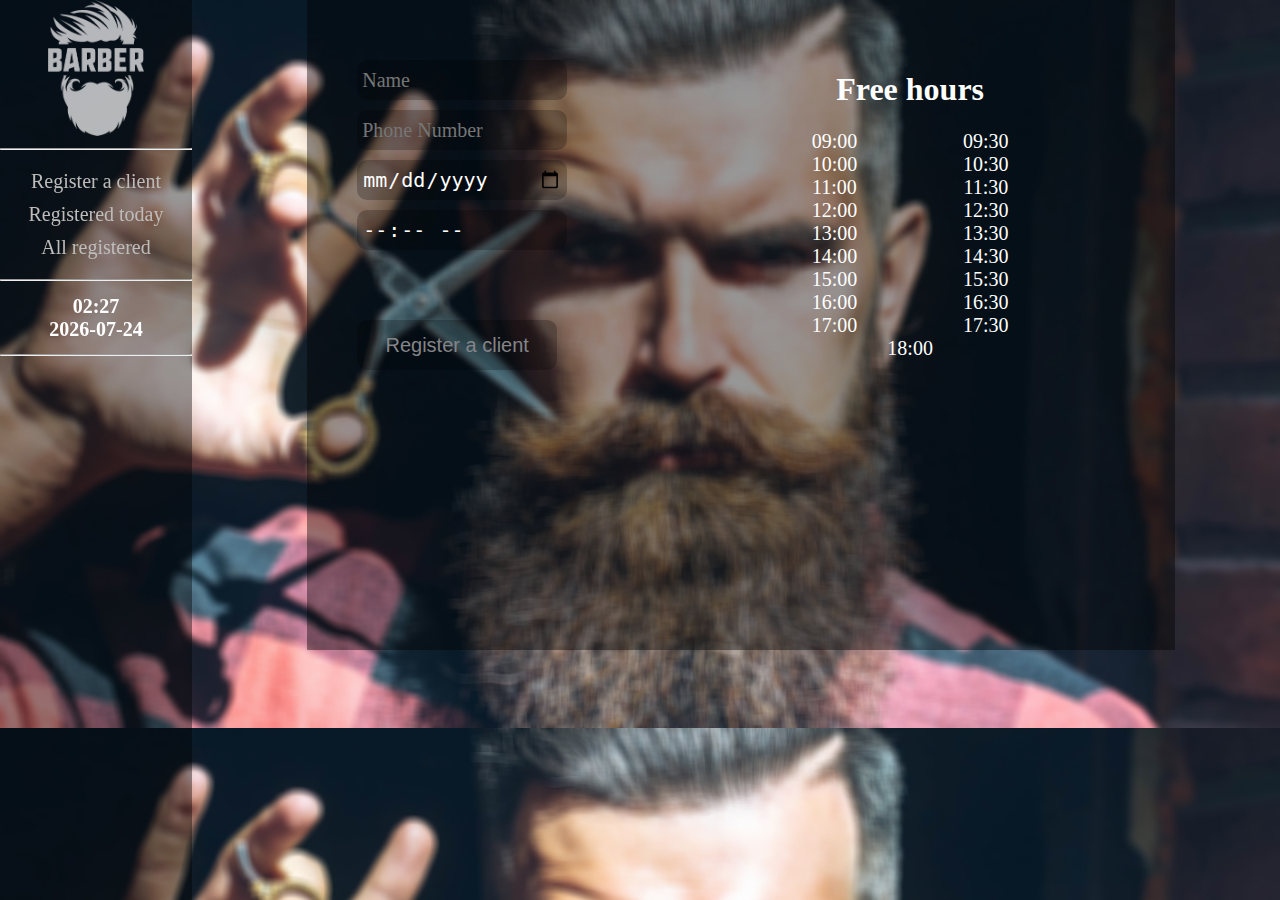
<file: barber/index.html>
<!DOCTYPE html>
<html lang="en">
<head>
    <meta charset="UTF-8">
    <title>Barber</title>
    <link rel="stylesheet" href="css/style.css">
</head>
<body onload="runFunction()">
<div id="actionDiv">
    <button id="changeClient">Change</button>
    <button id="deleteClient">Delete</button>
    <button id="closeAction">Close</button>


</div>
<div class="menu">
    <a href="#"> <img src="img/logo.png" alt=""></a>
    <hr>
    <ul>
        <li onclick="pageUnset('register')">Register a client</li>
        <li onclick="pageUnset('registerToday')">Registered today</li>
        <li onclick="pageUnset('allRegister')">All registered</li>
    </ul>

    <hr>
    <h1 id="clock">12:12 || 12.12.12</h1>
    <hr>
    <div id="nextClient">
    </div>

</div>

<div class="page" id="register">
    <form name="registerForm" method="post">
        <div class="registerInputs">

            <input type="text" id="name" name="firstName" placeholder="Name" autocomplete=off>
            <input type="text" id="phoneNumber" name="phoneNumber" placeholder="Phone Number" autocomplete=off>
            <input type="date" id="date" name="date" oninput="checkDate(this)">
            <input type="time" id="time" name="time" min="09:00" max="18:00" disabled>
            <input type="button" name="button" class="registerButton" value="Register a client">

        </div>
        <div class="selectTime" id="selectTime">
            <h1> Free hours</h1>
            <label class="container">09:00
                <input onclick="selectTime(this)" type="radio" value="09:00" name="time">
                <span class="checkmark"></span>
            </label>
            <label class="container">09:30
                <input onclick="selectTime(this)" type="radio" value="09:30" name="time">
                <span class="checkmark"></span>
            </label>
            <label class="container">10:00
                <input onclick="selectTime(this)" type="radio" value="10:00" name="time">
                <span class="checkmark"></span>
            </label>
            <label class="container">10:30
                <input onclick="selectTime(this)" type="radio" value="10:30" name="time">
                <span class="checkmark"></span>
            </label>
            <label class="container">11:00
                <input onclick="selectTime(this)" type="radio" value="11:00" name="time">
                <span class="checkmark"></span>
            </label>
            <label class="container">11:30
                <input onclick="selectTime(this)" type="radio" value="11:30" name="time">
                <span class="checkmark"></span>
            </label>
            <label class="container">12:00
                <input onclick="selectTime(this)" type="radio" value="12:00" name="time">
                <span class="checkmark"></span>
            </label>
            <label class="container">12:30
                <input onclick="selectTime(this)" type="radio" value="12:30" name="time">
                <span class="checkmark"></span>
            </label>
            <label class="container">13:00
                <input onclick="selectTime(this)" type="radio" value="13:00" name="time">
                <span class="checkmark"></span>
            </label>
            <label class="container">13:30
                <input onclick="selectTime(this)" type="radio" value="13:30" name="time">
                <span class="checkmark"></span>
            </label>
            <label class="container">14:00
                <input onclick="selectTime(this)" type="radio" value="14:00" name="time">
                <span class="checkmark"></span>
            </label>
            <label class="container">14:30
                <input onclick="selectTime(this)" type="radio" value="14:30" name="time">
                <span class="checkmark"></span>
            </label>

            <label class="container">15:00
                <input onclick="selectTime(this)" type="radio" value="15:00" name="time">
                <span class="checkmark"></span>
            </label>
            <label class="container">15:30
                <input onclick="selectTime(this)" type="radio" value="15:30" name="time">
                <span class="checkmark"></span>
            </label>
            <label class="container">16:00
                <input onclick="selectTime(this)" type="radio" value="16:00" name="time">
                <span class="checkmark"></span>
            </label>
            <label class="container">16:30
                <input onclick="selectTime(this)" type="radio" value="16:30" name="time">
                <span class="checkmark"></span>
            </label>

            <label class="container">17:00
                <input onclick="selectTime(this)" type="radio" value="17:00" name="time">
                <span class="checkmark"></span>
            </label>
            <label class="container">17:30
                <input onclick="selectTime(this)" type="radio" value="17:30" name="time">
                <span class="checkmark"></span>
            </label>

            <label class="container">18:00
                <input onclick="selectTime(this)" type="radio" value="18:00" name="time">
                <span class="checkmark"></span>
            </label>

        </div>
    </form>

</div>
<div class="page" id="registerToday">
    <table id="clientListToday">
        <tr>
            <th>Name</th>
            <th>Phone Number</th>
            <th>Date</th>
            <th>Time</th>
        </tr>

    </table>
</div>
<div class="page" id="allRegister">
    <input type="text" id="searchInput" onkeyup="searchFunction()" placeholder="Search for Phone Numbers..."
           style="width: 350px">
    <table id="clientList">


    </table>
</div>


<script src="js/script.js"></script>
<script src="js/moment.js"></script>
<script src="js/functional.js"></script>


</body>
</html>
</file>
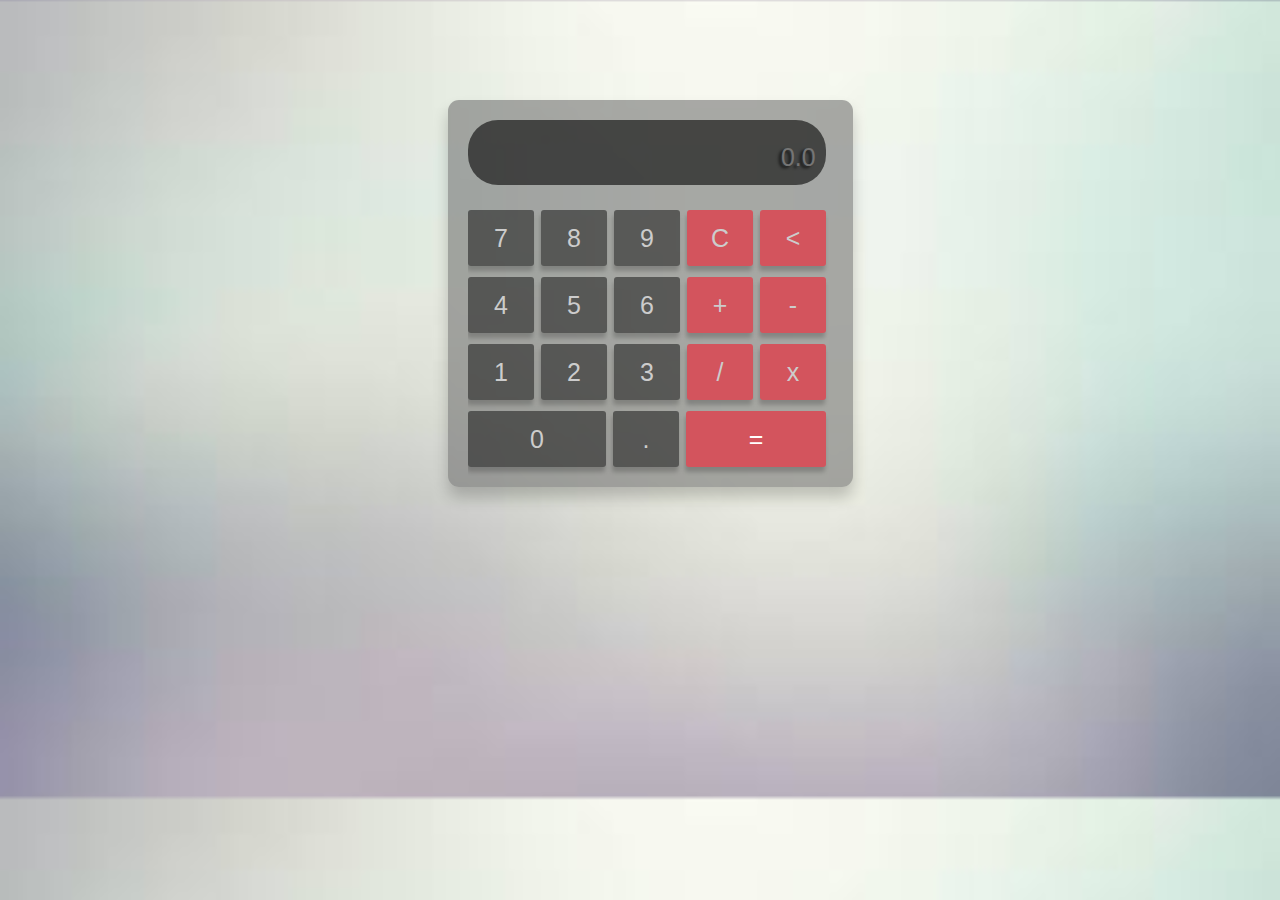
<file: calculator/index.html>
<!DOCTYPE html>
<html lang="en">
<head>
    <meta charset="UTF-8">
    <title>Calculator</title>
    <link rel="stylesheet" href="css/style.css">
</head>
<body>
<div style="display: flex">
<div id="calculator" >

    <div class="top">
        <input id="screen"  placeholder="0.0">
    </div>


    <div class="keys">
        <button onclick="input('7')">7</button>
        <button onclick="input('8')">8</button>
        <button onclick="input('9')">9</button>
        <button onclick="reset()" class="operator">C</button>
        <button onclick="backSpace()" class="operator"><</button>

        <button onclick="input('4')">4</button>
        <button onclick="input('5')">5</button>
        <button onclick="input('6')">6</button>
        <button onclick="input('+')" class="operator">+</button>
        <button onclick="input('-')" class="operator">-</button>



        <button onclick="input('1')">1</button>
        <button onclick="input('2')">2</button>
        <button onclick="input('3')">3</button>
        <button onclick="input('/')" class="operator">/</button>
        <button onclick="input('*')" class="operator">x</button>
        <button  class="zero" onclick="input('0')">0</button>
        <button onclick="input('.')">.</button>
        <button onclick="result()" class="eval operator">=</button>
    </div>
</div>


<div id="history">

</div>
</div>

<script src="js/script.js"></script>
</body>
</html>
</file>
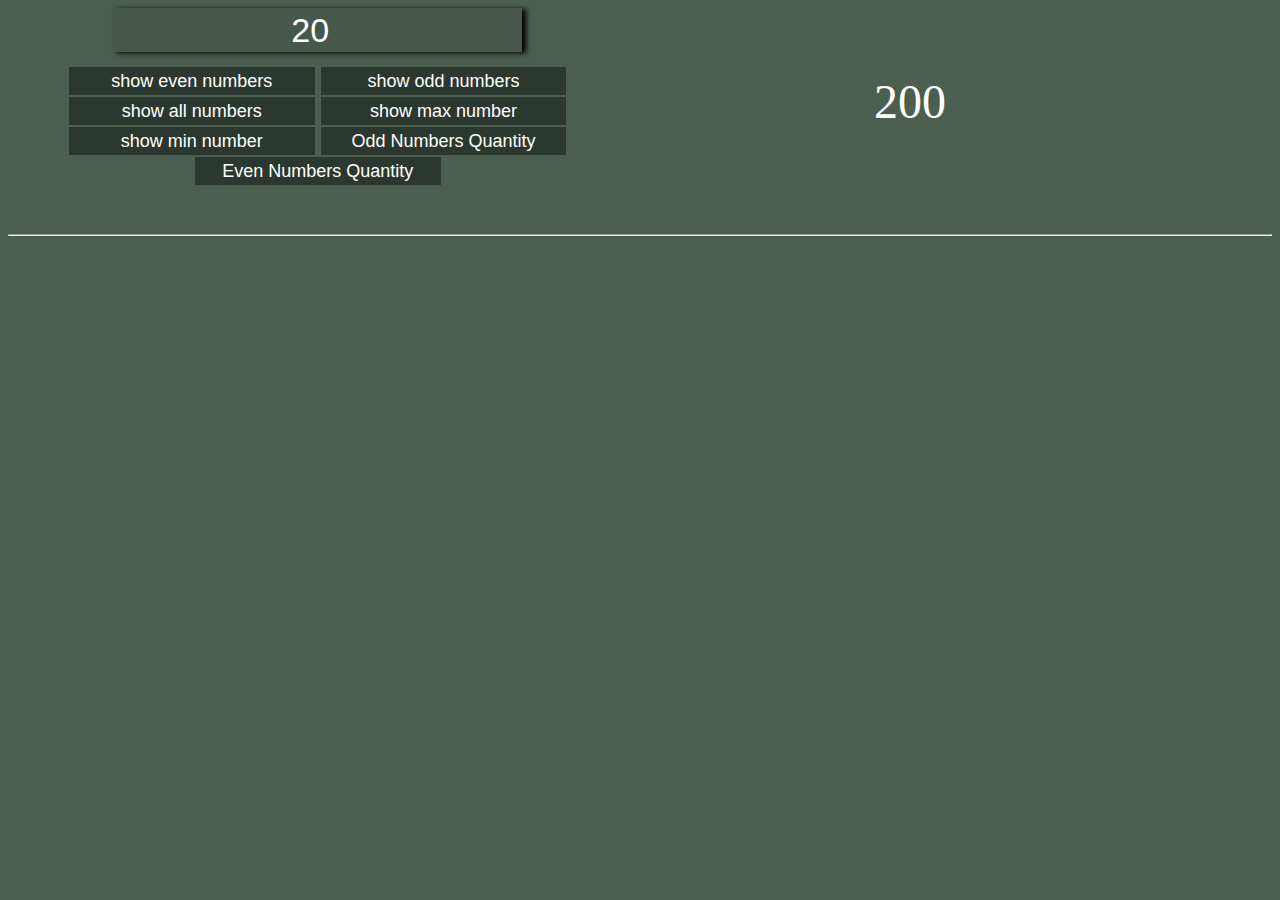
<file: functions/index.html>
<!DOCTYPE html>
<html lang="en">
<head>
    <meta charset="UTF-8">
    <title>Array and Functions</title>
    <link rel="stylesheet" href="css/style.css">

    <div class="partition one">

    <input id="screen" type="number" value="20" placeholder="enter number">
    <button onclick="getEvenNumbers()">show even numbers</button>
    <button onclick="getOddNumbers()">show odd numbers</button>
    <button onclick="getAll()">show all numbers</button>
    <button onclick="getMaxNumber()">show max number</button>
    <button onclick="getMinNumber()">show min number</button>
    <button onclick="getOddNumbersQuantity()">Odd Numbers Quantity</button>
    <button onclick="getEvenNumbersQuantity()">Even Numbers Quantity</button>
    </div>

    <div class="partition two">
        <p id="numbers">200</p>
    </div>
    <hr>


</head>
<body>

<script src="js/script.js"></script>
</body>
</html>
</file>
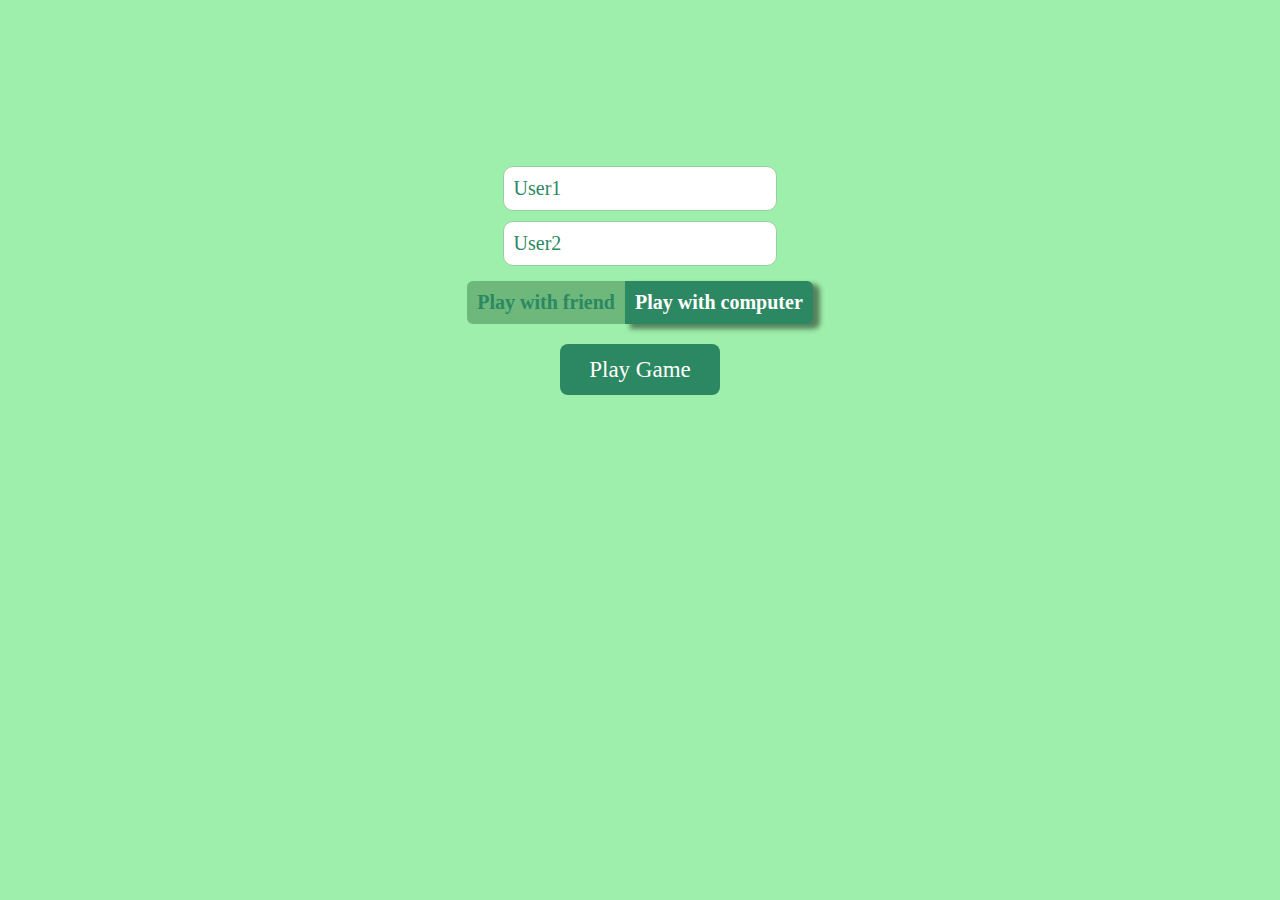
<file: ticTacToe/index.html>
<!DOCTYPE html>
<html lang="en">
<head>
    <meta charset="UTF-8">
    <title>Tic Tac Toe</title>
    <link rel="stylesheet" href="css/style.css">
</head>
<body>
<div id="setting">
    <form name="myForm">
        <input type="text" name="user1" placeholder="User 1 Name" value="User1">
        <input type="text" id="user2" name="user2" placeholder="User 2 Name" value="User2">

        <div class="toggle">
            <input type="radio" name="sizeBy" value="friend" id="friend" onclick="inputDisable('enable')"
                   checked="checked"/>
            <label for="friend">Play with friend</label>
            <input type="radio" name="sizeBy" value="computer" onclick="inputDisable('disable')" id="comp"/>
            <label for="comp">Play with computer </label>
        </div>

        <button class="playGame" type="button" onclick="getUser()">Play Game</button>

    </form>
</div>

<div id="head">
    <h1 id="text">Play Game</h1>
    <div id="ticTac">
        <div onclick="cheking(this)" id="div1"><p></p></div>
        <div onclick="cheking(this)" id="div2"><p></p></div>
        <div onclick="cheking(this)" id="div3"><p></p></div>
        <div onclick="cheking(this)" id="div4"><p></p></div>
        <div onclick="cheking(this)" id="div5"><p></p></div>
        <div onclick="cheking(this)" id="div6"><p></p></div>
        <div onclick="cheking(this)" id="div7"><p></p></div>
        <div onclick="cheking(this)" id="div8"><p></p></div>
        <div onclick="cheking(this)" id="div9"><p></p></div>

    </div>

    <div class="resultDiv">
        <h1 id="result"></h1>
        <button onclick="reset('all')">Restart</button>

    </div>
</div>

<script src="js/script.js"></script>
</body>
</html>
</file>
<file: barber/css/style.css>
body {
    color: white;
    font-family: cursive;
    overflow: hidden;
    margin: 0 0;
    padding: 0 0;
    background-size: 100%;
    background-image: url("../img/1.jpg");
}
.actionUser{
    cursor: pointer;
    transition: all 0.4s;
}
.actionUser:hover{
    background-color: #2c8862;
}

#actionDiv{
display: none;
    animation-name: example;
    animation-duration: 0.5s;
    height: 100%;
    width: 100%;
    background: #000000e0;;
    position: absolute;
    z-index: 99;
    opacity: 1;
    padding: 220px 500px;
}


@-webkit-keyframes example {
    from {opacity: 0;}
}
#actionDiv button{
    margin-bottom: 16px;
    font-size: 35px;
    outline: none;
    border: none;
    background: none;
    font-weight: 700;
    color: white;
    opacity: 0.7;
    transition: all 0.2s;
    cursor: pointer;
    display: block;
}

#actionDiv button:hover{
margin-left: 10px;
opacity: 1;
}

::placeholder{
font-family: cursive;
}

.menu {
height: 100%;
text-align: center;
background-color: rgba(0, 0, 0, 0.4);
display: inline-block;
position: fixed;
width: 15%;
}

.menu img {
transition: all 0.4s;
opacity: 0.7;
width: 50%;
}

.menu img:hover {
opacity: 1;
}

.menu ul {

font-size: 20px;
color: #bebcba;
padding: unset;
list-style-type: none;
}

li {
transition: all 0.2s;
margin-top: 10px;
cursor: pointer;
}

li:hover {
color: #ffffff;

}

.page {
overflow: hidden;
display: none;
margin-top: 0px;
background-color: rgba(0, 0, 0, 0.4);
width: 60%;
height: 550px;
margin-left: 24%;
padding: 50px;
}

#register {
display: block;
}

input {
    cursor: pointer;
background: #0000003b;
margin-top: 10px;
color: white;
outline: none;
border: none;
width: 200px;
height: 30px;
font-size: 20px;
border-radius: 10px;
padding: 5px;
}

#clock {
font-size: 20px;
display: block;
text-align: center;
color: white;
}

#register form {
display: flex;
}

.registerInputs {
width: 48%;
display: inline-block;
}

.registerButton {
transition: all 0.4s;
margin-top: 70px;
color: #848588;
background: #0000003b;
outline: none;
border: none;
width: 200px;
!important;
height: 50px;
!important;
font-size: 20px;
border-radius: 10px;
}

.registerButton:hover {
color: rgba(0, 0, 0, 0.8);
background: rgba(255, 255, 255, 0.51);
}


.selectTime {
width: 48%;
display: inline-block;
color: white;
text-align: center;
font-family: cursive;
}

.container {
display: inline-block;
background: #00000000;
text-align: center;
width: 40%;
position: relative;
margin-bottom: 0px;
cursor: pointer;
font-size: 20px;
user-select: none;
}


.container input {
position: absolute;
opacity: 0;
cursor: pointer;
}

.checkmark {
transition: all 0.4s;
position: absolute;
top: 0;
left: 0;
height: 100%;
width: 0%;
background-color: rgba(255, 255, 255, 0.18);
}

.container:hover input ~ .checkmark {
z-index: -1;
width: 100%;
background: rgba(255, 255, 255, 0.51);
}

.container input:checked ~ .checkmark {
color: black;
z-index: -1;
width: 100%;
background: rgb(255, 255, 255);

}

.container input:checked ~ .checkmark:after {
display: block;
}

table {
font-family: arial, sans-serif;
border-collapse: collapse;
width: 94%;
}

td, th {
text-align: left;
padding: 8px;
}

tr:nth-child(even) {
color: white;
background-color: #00000061;
}

tr {
color: white;
}
</file>
<file: calculator/css/style.css>
/* width */
::-webkit-scrollbar {
    width: 4px;
}

/* Track */
::-webkit-scrollbar-track {
    background: rgba(255, 164, 130, 0);
}

/* Handle */
::-webkit-scrollbar-thumb {
    background: #00000096;
}

/* Handle on hover */
::-webkit-scrollbar-thumb:hover {
    background: #00000096;
}

body {
    background-size: 100%;
    background-image: url("../image/image.jpg");
}

* {
    margin: 0;
    padding: 0;
    box-sizing: border-box;
    font: normal 25px Arial, sans-serif;
    -webkit-touch-callout: none;
    -webkit-user-select: none;
    user-select: none;
}

#history {
    align-items: flex-start;
    flex-direction: column;
    display: flex;
    overflow-y: scroll;
    text-align: center;
    margin: 100px 20px;
    width: 360px;
    padding: 10px;
    max-height: 386px;
}

#history p {
    transition: all 1s;
    margin-bottom: 10px;
    padding: 6px 20px 6px 10px;
    opacity: 0;
    display: table-caption;
    max-width: 100%;
    border-radius: 12px;
    background-color: #000000b0;
    color: white;
    font-size: 18px;
    /* min-width: 21%; */
    box-shadow: -1px 2px 4px 0px #0000009c;
}
.myStyle{
    opacity: 1!important;
}


#calculator {
    display: inline-block;

    transition: width 0.7s;
    width: 405px;
    margin: 100px 0% 100px 35%;;
    padding: 20px 20px 9px;
    position: relative;
    background: #6f6f6f94;
    border-radius: 11px;
    box-shadow: 0px 10px 15px rgba(0, 0, 0, 0.2);
}


.top button.reset {
    position: absolute;
    z-index: 6;

}


.top #screen {
    height: 65px;
    width: 98%;
    position: relative;
    top: 0;
    left: 0;
    padding: 20px 10px 10px 20px;
    background: #00000096;
    font-size: 25px;
    color: white;
    text-shadow: -3px 2px 3px rgba(0, 0, 0, 0.72);
    text-align: right;
    margin-bottom: 25px;
    border-radius: 30px;
}

.keys, .top {
    overflow: hidden;
}


input, button {
    border: none;
    outline: none;
}

.keys button, .top button.reset {
    float: left;
    position: relative;
    top: 0;
    border: none;
    width: 66px;
    height: 56px;
    background: rgba(12, 12, 12, 0.5);
    border-radius: 3px;
    box-shadow: -1px 5px 4px 0px rgba(0, 0, 0, 0.2);
    margin: 0 7px 11px 0;
    color: #ccc;
    line-height: 56px;
    text-align: center;
    user-select: none;
    transition: all 0.5s ease;
}


.keys button.operator {
    transition: opacity 0.7s;
!important;
    background: #d3545d;
}


.keys button.eval {
    width: 140px !important;
    background: #d3545d;
    color: #ffffff;
}

.top button.reset {

    background: #00000000;
    box-shadow: none;
    color: rgba(255, 255, 255, 0.71);
    width: 55px;
    left: 0px;
}


.keys button:hover {
    background: rgba(255, 255, 255, 0.8);
    color: #333;
}

.eval:hover {
    background: #abb850;
    color: #ffffff;
}

.top button.reset:hover {
    border-radius: 190px;
    background: #00000040;
    color: white;
}

.keys button:active {
    box-shadow: 0px 0px rgba(0, 0, 0, 0.2);
    top: 4px;
}

.keys button.eval:active {
    box-shadow: 0px 0px #717a33;
    top: 4px;
}

.top button.reset:active {
    top: 4px;
    box-shadow: 0px 0px #d3545d;
}

.errorStyle {
    background-color: #333333 !important;
}

.zero {
    width: 138px !important;
}
</file>
<file: functions/css/style.css>
body{
    background-color: #4a5f50;
}

.partition{
    height: 200px;
    text-align: center;
    width: 49%;
    display: inline-block;
}
.two{
}

.partition input{
    color: white;
    margin-bottom: 14px;
    background-color: #31313121;
    width: 65%;
    height: 40px;
    font-size: 34px;
    border: 1px solid #2c382f00;
    text-align: center;
    box-shadow: 4px 1px 5px black;
}

.partition button{
    width: 40%;
    height: 30px;
    background-color: #00000069;
    border: 1px solid #4a5f50;
    font-size: large;
    outline: none;
    color: white;
}

.two p{
    color: white;
    overflow-x: scroll;
    font-size: 48px;
    width: 90%;
}
</file>
<file: ticTacToe/css/style.css>
body {
    background-color: #9defab;
}

#head{
    display: none;
}
#setting{
    text-align: center;
    /*height: 230px;*/
    width: 40%;
    margin: auto;
    margin-top: 10%;
    padding: 30px;
}
.resultDiv button {
    transition: all 0.4s;
    color: #2c8862;
    border-radius: 15px;
    font-family: cursive;
    width: 197px;
    outline: none;
    background-color: #ffffffd1;
    border: none;
    font-size: 20px;
    height: 35px;
}

.resultDiv button:hover {
    color: #ffffff;
    background-color: #2c8862;

}


.resultDiv{
    color: #ffffff;
    font-family: cursive;
    text-align: center;

    display: inline-block;
    width: 30%;
    margin-left: 5%;
    border-radius: 30px;
    padding: 10px;
    background-color: #2c8862;
}

#result{
    margin: unset;

}

#ticTac {
    position: inherit;
    display: inline-flex;
    flex-wrap: wrap;
    height: 400px;
    width: 35%;
    margin-left: 15%;
}

#ticTac div {
    height: 33%;
    width: 32%;
    text-align: center;
    font-size: 110px;
    color: #2c8862;
    font-family: cursive;
}

#ticTac div p {
    position: inherit;
    font-size: 95px;
    margin: unset;
}

#text {
    font-size: 50px;
    text-align: center;
    color: #2c8862;
    font-family: cursive;
}

#div1 {
    border-right: 3px solid;
    border-bottom: 3px solid;
}

#div2 {
    border-bottom: 3px solid;
    border-left: 3px solid;
    border-right: 3px solid;
}

#div3 {
    border-bottom: 3px solid;
    border-left: 3px solid;

}

#div4 {
    border-bottom: 3px solid;
    border-right: 3px solid;
    border-top: 3px solid;
}

#div5 {
    border: 3px solid;
}

#div6 {
    border-bottom: 3px solid;
    border-left: 3px solid;
    border-top: 3px solid;
}

#div7 {
    border-right: 3px solid;
    border-top: 3px solid;
}

#div8 {
    border-left: 3px solid;
    border-right: 3px solid;
    border-top: 3px solid;
}

#div9 {
    border-left: 3px solid;
    border-top: 3px solid;
}



#setting input{
    font-family: cursive;
    border: 1px solid #96d2a0;
    color: #2c8862;
    background-color: #ffffff;
    padding: 10px;
    font-size: 20px;
    outline: none;
    width: 50%;
    margin-top: 10px;
    border-radius: 10px;;
}
.playGame {
    outline: none;
    transition: all 0.5s;
    font-family: cursive;
    color: white;
    margin-top: 20px;
    background: #2c8862;
    font-size: 23px;
    border: none;
    height: 51px;
    width: 160px;
    border-radius: 8px;
}

.playGame:hover{
    font-size: 30px;
}





.toggle {
    margin-top: 15px;
    text-align: center;
    box-sizing: border-box;
    font-size: 0;
}
.toggle input {
    width: 0;
    height: 0;
    position: absolute;

}
.toggle input + label {
    color: white;
    outline: none;
    padding: 10px;
    position: relative;
    display: inline-block;
    /* border: solid 1px #7fc0cb; */
    background-color: #2c8862;
    font-size: 20px;
    font-weight: 600;
    box-shadow: 6px 4px 5px 1px rgba(0, 0, 0, 0.46);
    transition: border-color 0.15s ease-out, color 0.25s ease-out, background-color 0.15s ease-out, box-shadow 0.15s ease-out;
    font-family: cursive;
}
.toggle input + label:first-of-type {
    border-radius: 6px 0 0 6px;
    border-right: none;
}
.toggle input + label:last-of-type {
    border-radius: 0 6px 6px 0;
    border-left: none;
}
.toggle input:hover + label {
    border-color: #213140;
}
.toggle input:checked + label {
    background-color: #488c538f;
    color: #2c8862;
    box-shadow: 0px 1px 0px rgba(102, 179, 251, 0);
    border-color: #000000;
    z-index: 1;
}
</file>
